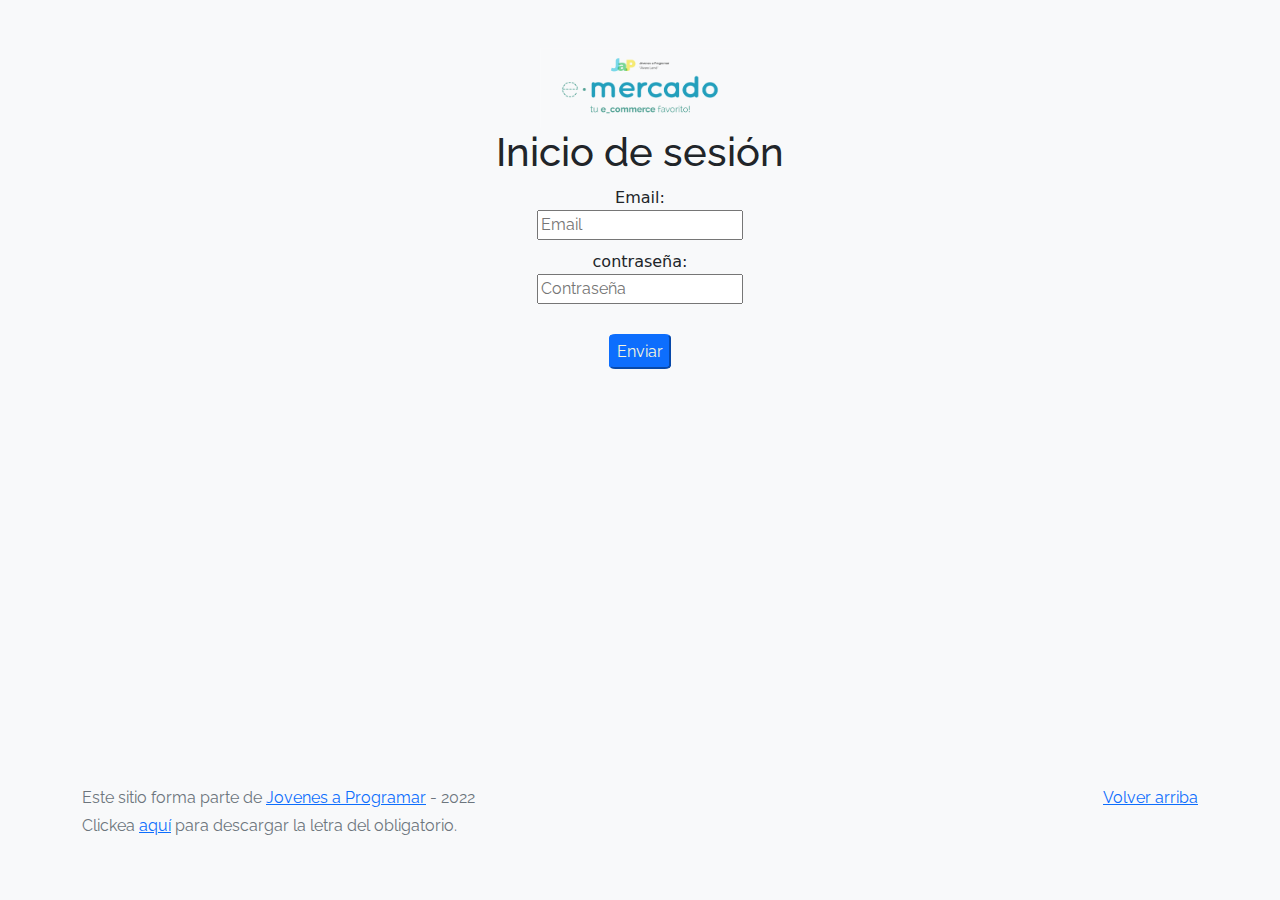
<file: index.html>
<!DOCTYPE html>
<html lang="es">

<head>
  <meta http-equiv="Content-Type" content="text/html; charset=UTF-8">
  <meta name="viewport" content="width=device-width, initial-scale=1, shrink-to-fit=no">
  <link rel="stylesheet" href="login.css">
  <title>nahueldls.github.io</title>
  
  <link href="https://fonts.googleapis.com/css?family=Raleway:300,300i,400,400i,700,700i,900,900i" rel="stylesheet">
  <link href="css/bootstrap.min.css" rel="stylesheet">
  <link href="css/styles.css" rel="stylesheet">
  <style>
    body {
      background-color: rgb(248, 249, 250);
    }
  </style>
</head>

<body>
  <main class="mt-5">
    <div class="container">
    <div id="middle">
      <img src="img\login.png" alt="logo de e-comerce" height="80px" width="200px">
      <h1>Inicio de sesión</h1>
      <form>
    
          <p class="pform">Email:</p> <input type="email" placeholder="Email" required id="email">
        
        
          <p class="pform">contraseña:</p> <input type="password" placeholder="Contraseña" required id="password">
        
      </form>
      <button id="enviar">Enviar</button>
      
      
      <div id="g_id_onload"
         data-client_id="597466003762-kcbh03la4asbqqet5qfk8ad9kfrvu8d7.apps.googleusercontent.com"
         data-callback="handleCredentialResponse">
    </div>
    <div class="g_id_signin" data-type="standard"></div>
    
  </div>
    </div>
  </main>
  <footer class="text-muted">
    <div class="container">
      <p class="float-end">
        <a href="#">Volver arriba</a>
      </p>
      <p>Este sitio forma parte de <a href="https://jovenesaprogramar.edu.uy/" target="_blank">Jovenes a Programar</a> -
        2022</p>
      <p>Clickea <a target="_blank" href="Letra.pdf">aquí</a> para descargar la letra del obligatorio.</p>
    </div>
  </footer>
  <script src="js/login.js"></script>
  <script src="https://accounts.google.com/gsi/client" async defer></script>

  <!--<script src="js/index.js"></script>-->
</body>

</html>
</file>
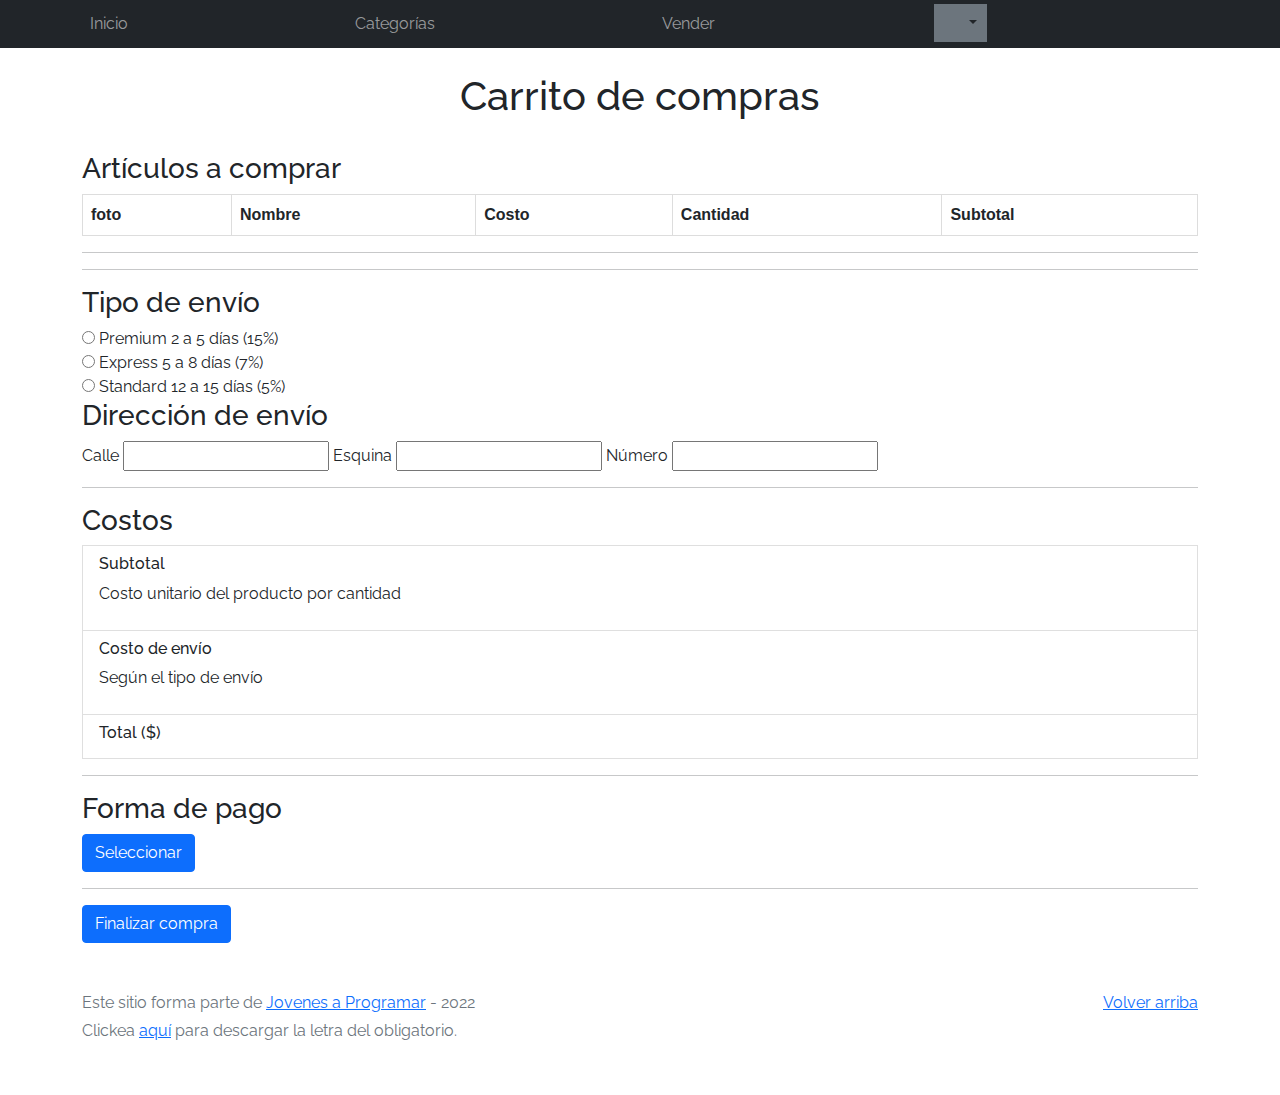
<file: cart.html>
<!DOCTYPE html>
<html lang="es">

<head>
  <meta http-equiv="Content-Type" content="text/html; charset=UTF-8">
  <meta name="viewport" content="width=device-width, initial-scale=1, shrink-to-fit=no">
  <title>eMercado - Todo lo que busques está aquí</title>
  <link href="https://fonts.googleapis.com/css?family=Raleway:300,300i,400,400i,700,700i,900,900i" rel="stylesheet">
  <link href="css/bootstrap.min.css" rel="stylesheet">
  <link href="css/font-awesome.min.css" rel="stylesheet">
  <link href="css/styles.css" rel="stylesheet">
  <link rel="stylesheet" href="https://cdn.jsdelivr.net/npm/bootstrap-icons@1.5.0/font/bootstrap-icons.css">
</head>

<body>
  <nav class="navbar navbar-expand-lg navbar-dark bg-dark p-1">
    <div class="container">
      <button class="navbar-toggler" type="button" data-bs-toggle="collapse" data-bs-target="#navbarNav"
        aria-controls="navbarNav" aria-expanded="false" aria-label="Toggle navigation">
        <span class="navbar-toggler-icon"></span>
      </button>
      <div class="collapse navbar-collapse" id="navbarNav">
        <ul class="navbar-nav w-100 justify-content-between">
          <li class="nav-item">
            <a class="nav-link" href="portada.html">Inicio</a>
          </li>
          <li class="nav-item">
            <a class="nav-link" href="categories.html">Categorías</a>
          </li>
          <li class="nav-item">
            <a class="nav-link" href="sell.html">Vender</a>
          </li>
          <li id="nav-item">
            <div class="btn-group btn-secondary">
              <button type="button" class="btn" id="local"></button>
              <button type="button" class="btn dropdown-toggle dropdown-toggle-split " data-bs-toggle="dropdown"
                aria-expanded="false">
                <span class="visually-hidden">Toggle Dropdown</span>
              </button>
              <ul class="dropdown-menu">
                <li><a class="dropdown-item" href="cart.html">Mi carrito</a></li>
                <li><a class="dropdown-item" href="my-profile.html">Mi perfil</a></li>
                <li><a class="dropdown-item" id="Log-out">Cerrar sesión</a></li>
              </ul>
            </div>
          </li>
          <li class="nav-item">
          </li>
        </ul>
      </div>
    </div>
  </nav>
  <main>
    <div class="container">
      <h1 class="text-center p-4">Carrito de compras</h1>
      <h3>Artículos a comprar</h3>
      <div id="article">
        <table id="new_product">
          <tr>
            <th>foto</th>
            <th>Nombre</th>
            <th>Costo</th>
            <th>Cantidad</th>
            <th>Subtotal</th>
          </tr>

        </table>
      </div>

      <div id="send">
      </div>

      <div id="info_container">
        <h3>Costos</h3>
        <div class="list-group-item">
          <h6>Subtotal</h6>
          <p>Costo unitario del producto por cantidad</p> <div id="subtotal_general"> </div>
        </div>

        <div class="list-group-item">
          <h6>Costo de envío</h6>
          <p>Según el tipo de envío</p>  <div id="shippingType"></div>
        </div>

        <div class="list-group-item">
          <h6>Total ($)</h6> <div id="finalvalue"></div>
        </div>
        <hr>
      </div>

      <div id="modal">
        <h3>Forma de pago</h3>

        <!-- Button trigger modal -->
<button type="button" class="btn btn-primary" data-bs-toggle="modal" data-bs-target="#exampleModal" id="modal">
  Seleccionar
</button>

<!-- Modal -->
<div class="modal fade" id="exampleModal" tabindex="-1" aria-labelledby="exampleModalLabel" aria-hidden="true">
  <div class="modal-dialog">
    <div class="modal-content">
      <div class="modal-header">
        <h5 class="modal-title" id="exampleModalLabel">Modal title</h5>
        <button type="button" class="btn-close" data-bs-dismiss="modal" aria-label="Close"></button>
      </div>
      <div class="modal-body">
        <h4>Forma de pago</h4>
        <hr>
        <input type="radio" name="medio" id="tarjeta_radio"> <label for="tarjeta"> Tarjeta de crédito </label>
        <hr>
        <label for="tar_numb">Número de tarjeta </label> <input type="text" name="" id="tar_numb" class="from_tar">
        <label for="security_code"> Código de seg <input type="text" name="" id="security_code" class="from_tar"> </label>
        <label for="vencimiento"> Vencimiento (MM/AA) <input type="text" name="" id="vencimiento" class="from_tar"> </label>
        
        <label for="transf"> Transferencia bancaria <input type="radio" name="medio" id="transf"> </label>
        <hr>
        <label for="count_number"> Número de cuenta <input type="text" name="" id="count_number" disabled> </label>

      </div>
      <div class="modal-footer">
        <button type="button" class="btn btn-secondary" data-bs-dismiss="modal">Cerrar</button>
        <button type="button" class="btn btn-primary" id="save_changes">Guardar cambios</button>
      </div>
    </div>
  </div>
</div>
<hr>
<button type="button" class="btn btn-primary" id="fin_compr">Finalizar compra</button>
      </div>
    </div>
    </div>
    </div>
    </div>
  </main>
  <footer class="text-muted">
    <div class="container">
      <p class="float-end">
        <a href="#">Volver arriba</a>
      </p>
      <p>Este sitio forma parte de <a href="https://jovenesaprogramar.edu.uy/" target="_blank">Jovenes a Programar</a> -
        2022</p>
      <p>Clickea <a target="_blank" href="Letra.pdf">aquí</a> para descargar la letra del obligatorio.</p>
    </div>
  </footer>
  <div id="spinner-wrapper">
    <div class="lds-ring">
      <div></div>
      <div></div>
      <div></div>
      <div></div>
    </div>
  </div>
  <script src="js/bootstrap.bundle.min.js"></script>
  <script src="js/init.js"></script>
  <script type="module" src="js/cart.js"></script>
</body>

</html>
</file>
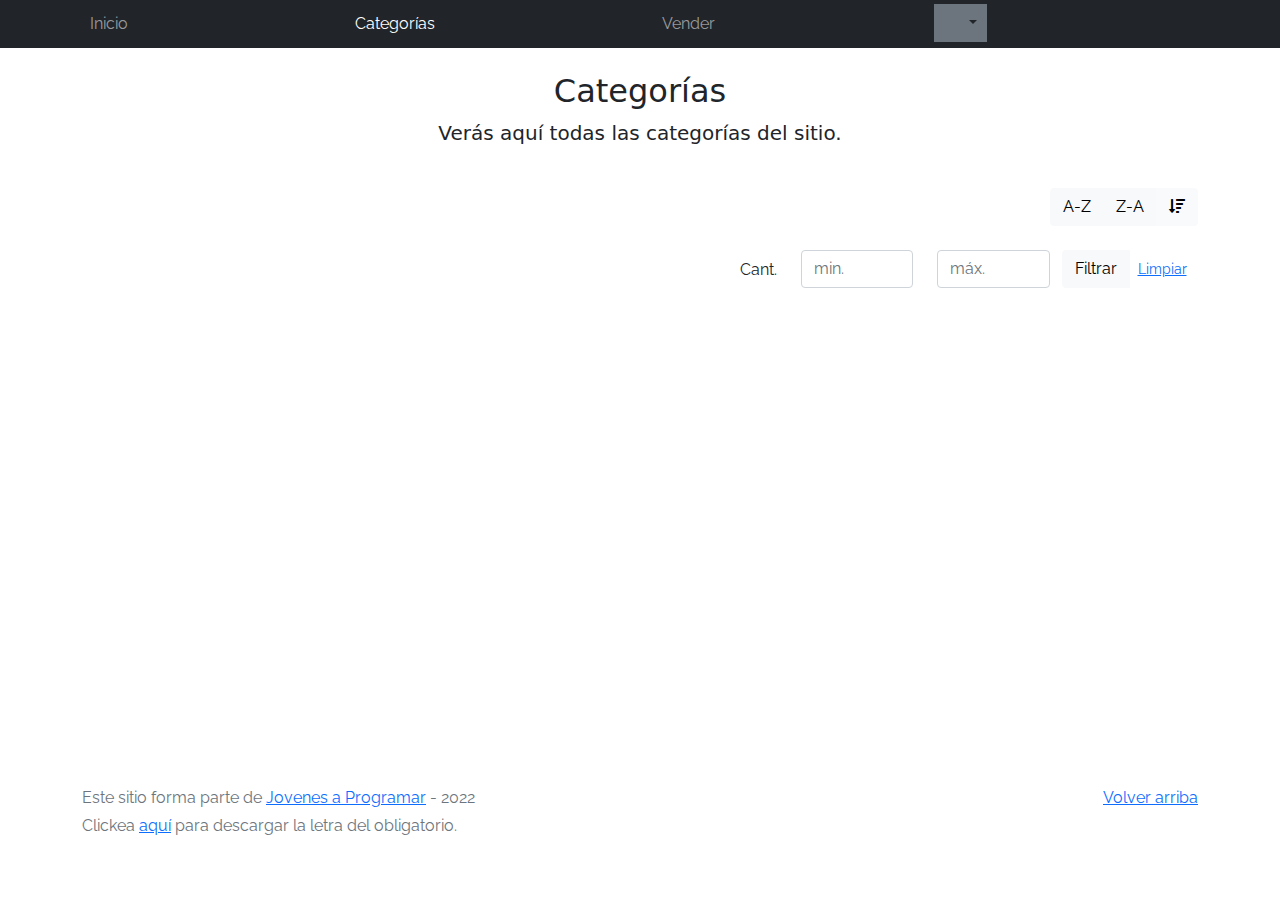
<file: categories.html>
<!DOCTYPE html>
<html lang="es">

<head>
  <meta http-equiv="Content-Type" content="text/html; charset=UTF-8">
  <meta name="viewport" content="width=device-width, initial-scale=1, shrink-to-fit=no">
  <title>eMercado - Todo lo que busques está aquí</title>

  <link href="https://fonts.googleapis.com/css?family=Raleway:300,300i,400,400i,700,700i,900,900i" rel="stylesheet">
  <link href="css/font-awesome.min.css" rel="stylesheet">
  <link href="css/bootstrap.min.css" rel="stylesheet">
  <link href="css/styles.css" rel="stylesheet">
</head>

<body>
  <nav class="navbar navbar-expand-lg navbar-dark bg-dark p-1">
    <div class="container">
      <button class="navbar-toggler" type="button" data-bs-toggle="collapse" data-bs-target="#navbarNav"
        aria-controls="navbarNav" aria-expanded="false" aria-label="Toggle navigation">
        <span class="navbar-toggler-icon"></span>
      </button>
      <div class="collapse navbar-collapse" id="navbarNav">
        <ul class="navbar-nav w-100 justify-content-between">
          <li class="nav-item">
            <a class="nav-link" href="portada.html">Inicio</a>
          </li>
          <li class="nav-item">
            <a class="nav-link active" href="categories.html">Categorías</a>
          </li>
          <li class="nav-item">
            <a class="nav-link" href="sell.html">Vender</a>
          </li>
          <li id="nav-item">
            <div class="btn-group btn-secondary">
              <button type="button" class="btn" id="local"></button>
              <button type="button" class="btn dropdown-toggle dropdown-toggle-split " data-bs-toggle="dropdown" aria-expanded="false">
                <span class="visually-hidden">Toggle Dropdown</span>
              </button>
              <ul class="dropdown-menu">
                <li><a class="dropdown-item" href="cart.html">Mi carrito</a></li>
                <li><a class="dropdown-item" href="my-profile.html">Mi perfil</a></li>
                <li><a class="dropdown-item" id="Log-out">Cerrar sesión</a></li>
              </ul>
            </div>
            </li>
          <li class="nav-item">
          </li>
        </ul>
      </div>
    </div>
  </nav>
  <main class="pb-5">
    <div class="text-center p-4">
      <h2>Categorías</h2>
      <p class="lead">Verás aquí todas las categorías del sitio.</p>
    </div>
    <div class="container">
      <div class="row">
        <div class="col text-end">
          <div class="btn-group btn-group-toggle mb-4" data-bs-toggle="buttons">
            <input type="radio" class="btn-check" name="options" id="sortAsc">
            <label class="btn btn-light" for="sortAsc">A-Z</label>
            <input type="radio" class="btn-check" name="options" id="sortDesc">
            <label class="btn btn-light" for="sortDesc">Z-A</label>
            <input type="radio" class="btn-check" name="options" id="sortByCount" checked>
            <label class="btn btn-light" for="sortByCount"><i class="fas fa-sort-amount-down mr-1"></i></label>
          </div>
        </div>
      </div>
      <div class="row">
        <div class="col-lg-6 offset-lg-6 col-md-12 mb-1 container">
          <div class="row container p-0 m-0">
            <div class="col">
              <p class="font-weight-normal text-end my-2">Cant.</p>
            </div>
            <div class="col">
              <input class="form-control" type="number" placeholder="min." id="rangeFilterCountMin">
            </div>
            <div class="col">
              <input class="form-control" type="number" placeholder="máx." id="rangeFilterCountMax">
            </div>
            <div class="col-3 p-0">
              <div class="btn-group" role="group">
                <button class="btn btn-light btn-block" id="rangeFilterCount">Filtrar</button>
                <button class="btn btn-link btn-sm" id="clearRangeFilter">Limpiar</button>
              </div>
            </div>
          </div>
        </div>
      </div>
      <div class="row">
        <div class="list-group" id="cat-list-container">
        </div>
      </div>
    </div>
  </main>
  <footer class="text-muted">
    <div class="container">
      <p class="float-end">
        <a href="#">Volver arriba</a>
      </p>
      <p>Este sitio forma parte de <a href="https://jovenesaprogramar.edu.uy/" target="_blank">Jovenes a Programar</a> -
        2022</p>
      <p>Clickea <a target="_blank" href="Letra.pdf">aquí</a> para descargar la letra del obligatorio.</p>
    </div>
  </footer>
  <div id="spinner-wrapper">
    <div class="lds-ring">
      <div></div>
      <div></div>
      <div></div>
      <div></div>
    </div>
  </div>
  <script src="js/bootstrap.bundle.min.js"></script>
  <script src="js/init.js"></script>
  <script src="js/categories.js"></script>
</body>

</html>
</file>
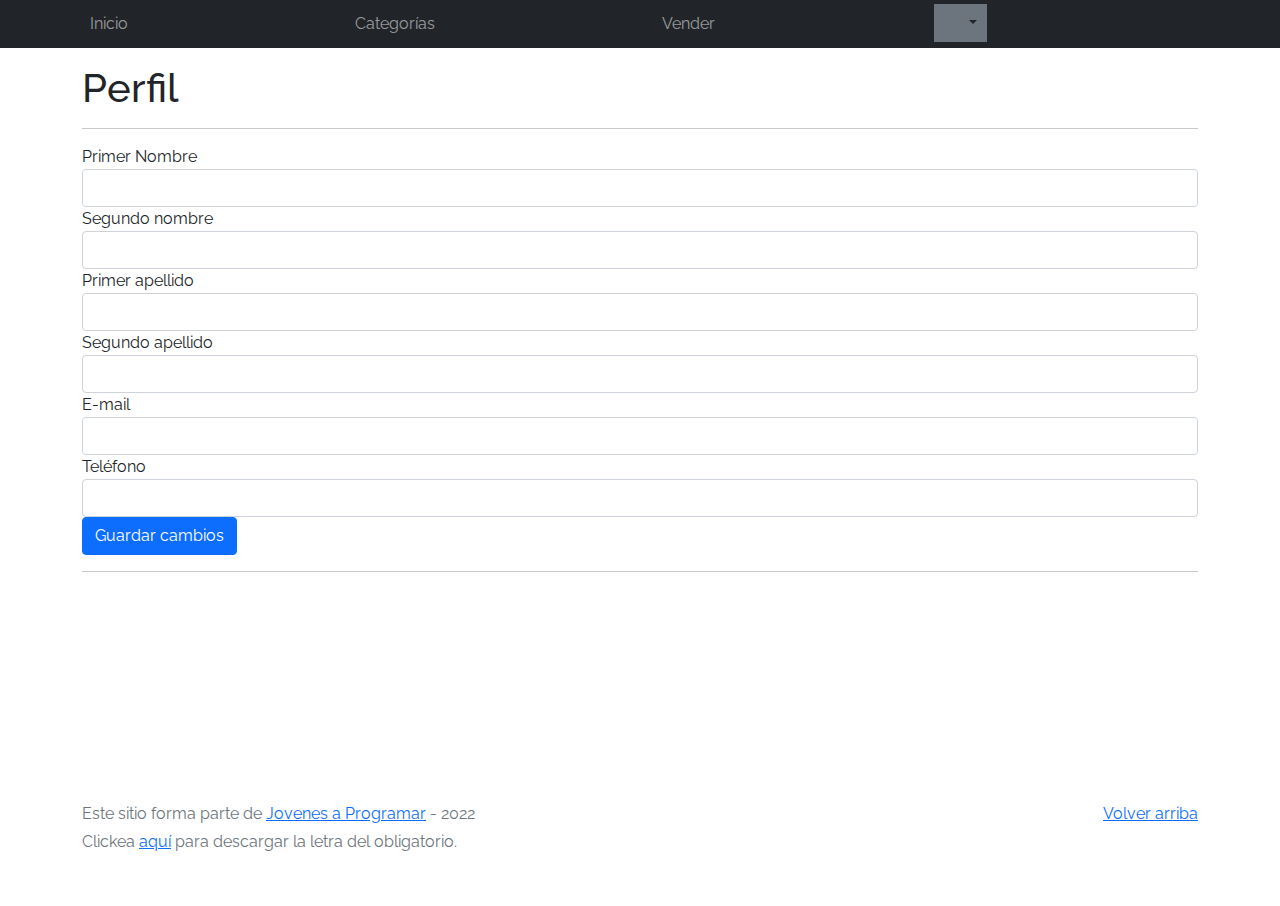
<file: my-profile.html>
<!DOCTYPE html>
<html lang="es">

<head>
  <meta http-equiv="Content-Type" content="text/html; charset=UTF-8">
  <meta name="viewport" content="width=device-width, initial-scale=1, shrink-to-fit=no">
  <title>eMercado - Todo lo que busques está aquí</title>
  <link href="https://fonts.googleapis.com/css?family=Raleway:300,300i,400,400i,700,700i,900,900i" rel="stylesheet">
  <link href="css/bootstrap.min.css" rel="stylesheet">
  <link href="css/styles.css" rel="stylesheet">
  <style>
    .bd-placeholder-img {
      font-size: 1.125rem;
      text-anchor: middle;
      -webkit-user-select: none;
      -moz-user-select: none;
      -ms-user-select: none;
      user-select: none;
    }

    @media (min-width: 768px) {
      .bd-placeholder-img-lg {
        font-size: 3.5rem;
      }
    }
  </style>
</head>

<body>
  <nav class="navbar navbar-expand-lg navbar-dark bg-dark p-1">
    <div class="container">
      <button class="navbar-toggler" type="button" data-bs-toggle="collapse" data-bs-target="#navbarNav"
        aria-controls="navbarNav" aria-expanded="false" aria-label="Toggle navigation">
        <span class="navbar-toggler-icon"></span>
      </button>
      <div class="collapse navbar-collapse" id="navbarNav">
        <ul class="navbar-nav w-100 justify-content-between">
          <li class="nav-item">
            <a class="nav-link" href="portada.html">Inicio</a>
          </li>
          <li class="nav-item">
            <a class="nav-link" href="categories.html">Categorías</a>
          </li>
          <li class="nav-item">
            <a class="nav-link" href="sell.html">Vender</a>
          </li>
          <li id="nav-item">
            <div class="btn-group btn-secondary">
              <button type="button" class="btn" id="local"></button>
              <button type="button" class="btn dropdown-toggle dropdown-toggle-split " data-bs-toggle="dropdown" aria-expanded="false">
                <span class="visually-hidden">Toggle Dropdown</span>
              </button>
              <ul class="dropdown-menu">
                <li><a class="dropdown-item" href="cart.html">Mi carrito</a></li>
                <li><a class="dropdown-item" href="my-profile.html">Mi perfil</a></li>
                <li><a class="dropdown-item" id="Log-out">Cerrar sesión</a></li>
              </ul>
            </div>
            </li>
          <li class="nav-item">
          </li>
        </ul>
      </div>
    </div>
  </nav>
  <main>
    <div class="container">
      <h1 class="mt-3">Perfil</h1>
      <hr>
      <form class="needs-validation" novalidate>
        <div>
          <label for="first_name">Primer Nombre</label> 
          <input type="text" class="form-control keep-data" id="first_name" required>
          <div class="valid-feedback">
            Guardado correctamente
          </div>
          <div class="invalid-feedback">
            Ingrese su primer nombre 
          </div>
        </div>

        <div>
          <label for="second_name">Segundo nombre</label> 
          <input type="text" id="second_name" required class="form-control keep-data">
          <div class="valid-feedback">
            Guardado correctamente
          </div>
          <div class="invalid-feedback">
            Ingrese su segundo nombre 
          </div>
        </div>

        <div>
          <label for="last_name">Primer apellido</label> 
          <input type="text" id="last_name" required class="form-control keep-data">
          <div class="valid-feedback">
            Guardado correctamente
          </div>
          <div class="invalid-feedback">
            Ingrese su primer apellido
          </div>
        </div>

        <div>
          <label for="last_secondname">Segundo apellido</label> 
          <input type="text" id="last_secondname" required class="form-control keep-data">
          <div class="valid-feedback">
            Guardado correctamente
          </div>
          <div class="invalid-feedback">
            Ingrese su segundo apellido 
          </div>
        </div>  

        <div>
          <label for="email_for_profile">E-mail</label> 
          <input type="text" id="email_for_profile" required class="form-control">
          <div class="valid-feedback">
            Guardado correctamente
          </div>
          <div class="invalid-feedback">
            Ingrese email
          </div>
        </div>
        
        <div>
          <label for="phone_number">Teléfono</label> 
          <input type="text" id="phone_number" required class="form-control keep-data">
          <div class="valid-feedback">
            Guardado correctamente
          </div>
          <div class="invalid-feedback">
            Ingrese su teléfono
          </div>
        </div>  
          
          <button type="button" class="btn btn-primary" id="save_changes">Guardar cambios</button>
      </form>
      <hr>
    </div>
  </main>
  <footer class="text-muted">
    <div class="container">
      <p class="float-end">
        <a href="#">Volver arriba</a>
      </p>
      <p>Este sitio forma parte de <a href="https://jovenesaprogramar.edu.uy/" target="_blank">Jovenes a Programar</a> -
        2022</p>
      <p>Clickea <a target="_blank" href="Letra.pdf">aquí</a> para descargar la letra del obligatorio.</p>
    </div>
  </footer>
  <script src="js/bootstrap.bundle.min.js"></script>
  <script src="js/init.js"></script>
  <script src="js/my-profile.js"></script>
</body>

</html>
</file>
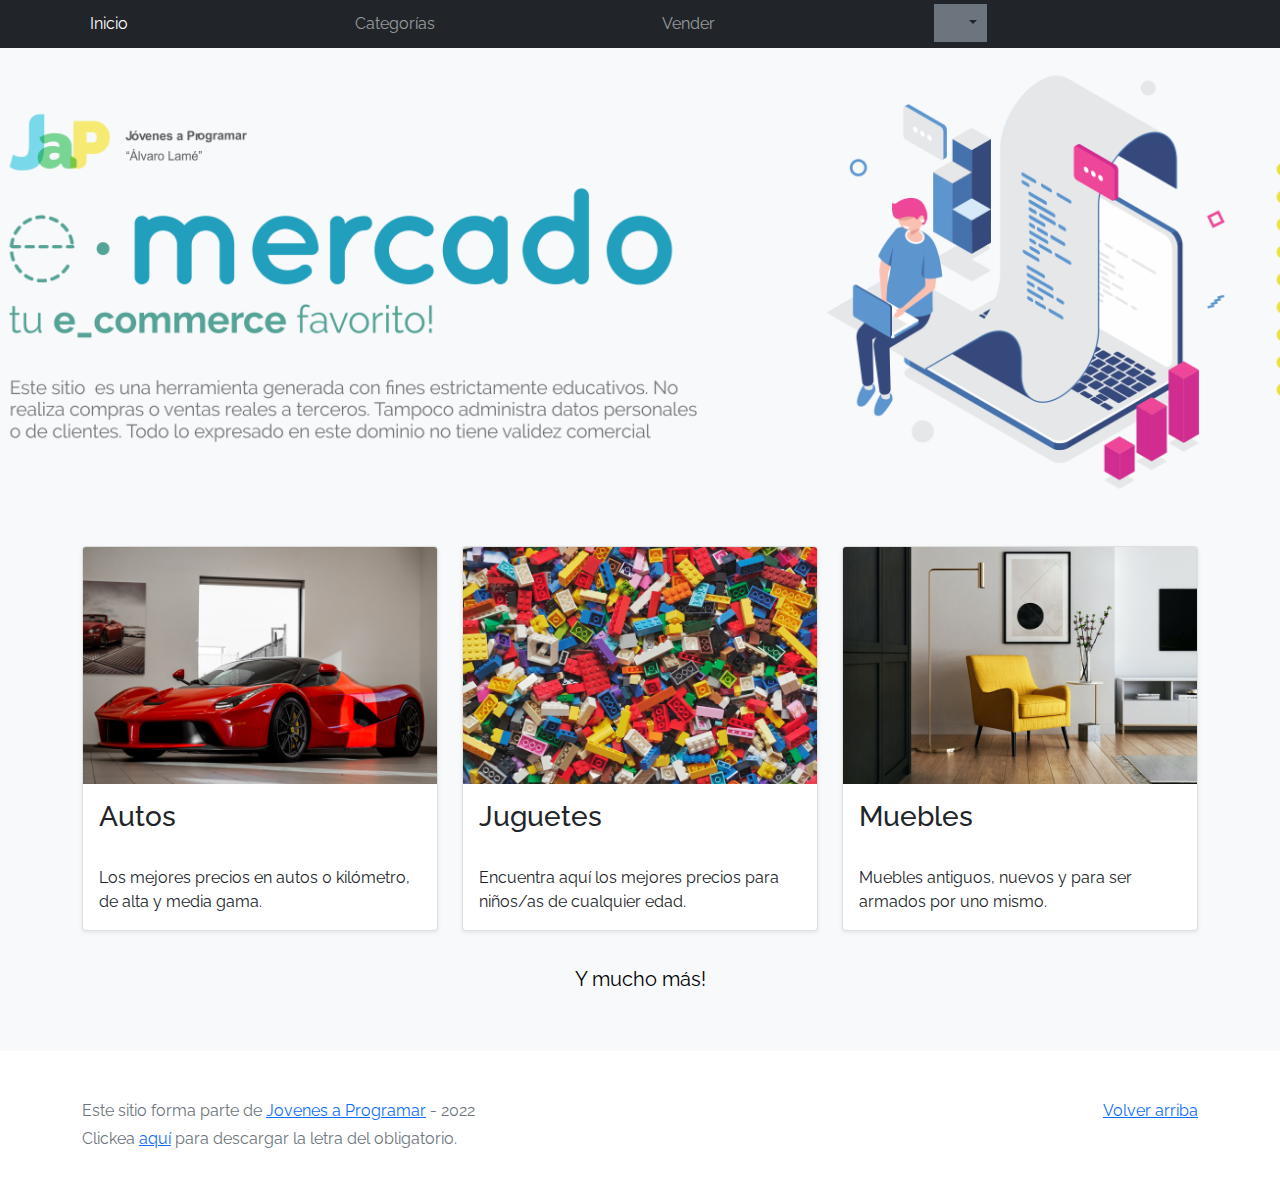
<file: portada.html>
<!DOCTYPE html>
<html lang="es">

<head>
  <meta http-equiv="Content-Type" content="text/html; charset=UTF-8">
  <meta name="viewport" content="width=device-width, initial-scale=1, shrink-to-fit=no">
  <title>eMercado - Todo lo que busques está aquí </title>

  <link href="https://fonts.googleapis.com/css?family=Raleway:300,300i,400,400i,700,700i,900,900i" rel="stylesheet">
  <link href="css/bootstrap.min.css" rel="stylesheet">
  <link href="css/styles.css" rel="stylesheet">
</head>

<body>
  <nav class="navbar navbar-expand-lg navbar-dark bg-dark p-1">
    <div class="container">
      <button class="navbar-toggler" type="button" data-bs-toggle="collapse" data-bs-target="#navbarNav"
        aria-controls="navbarNav" aria-expanded="false" aria-label="Toggle navigation">
        <span class="navbar-toggler-icon"></span>
      </button>
      <div class="collapse navbar-collapse" id="navbarNav">
        <ul class="navbar-nav w-100 justify-content-between">
          <li class="nav-item">
            <a class="nav-link active" href="portada.html">Inicio</a>
          </li>
          <li class="nav-item">
            <a class="nav-link" href="categories.html">Categorías</a>
          </li>
          <li class="nav-item">
            <a class="nav-link" href="sell.html">Vender</a>
          </li>
          <!-- <li class="nav-item">
            <a class="nav-link" id="local"></a>
          </li> -->
          <li class="nav-item">

          <!-- <div class="btn-group">
            <button class="btn btn-secondary btn-sm dropdown-toggle" type="button" data-bs-toggle="dropdown" aria-expanded="false">
              <a class="nav-link" id="local"></a>
            </button>
            <ul class="dropdown-menu">
              <li><a class="dropdown-item" href="cart.html">Mi carrito</a></li>
              <li><a class="dropdown-item" href="my-profile.html">Mi perfil</a></li>
              <li class="dropdown-item" id="Log-out">Cerrar sesión</li>
            </ul>
          </div>  btn-danger-->
          <div class="btn-group btn-secondary">
            <button type="button" class="btn" id="local"></button>
            <button type="button" class="btn dropdown-toggle dropdown-toggle-split " data-bs-toggle="dropdown" aria-expanded="false">
              <span class="visually-hidden">Toggle Dropdown</span>
            </button>
            <ul class="dropdown-menu">
              <li><a class="dropdown-item" href="cart.html">Mi carrito</a></li>
              <li><a class="dropdown-item" href="my-profile.html">Mi perfil</a></li>
              <li><a class="dropdown-item" id="Log-out">Cerrar sesión</a></li>
            </ul>
          </div>
          </li>

          <li class="nav-item">
          </li>
        </ul>
      </div>
    </div>
  </nav>
  <main>
    <div class="jumbotron text-center"></div>
    <div class="album py-5 bg-light">
      <div class="container">
        <div class="row">
          <div class="col-md-4">
            <div class="card mb-4 shadow-sm custom-card cursor-active" id="autos">
              <img class="bd-placeholder-img card-img-top" src="img/cars_index.jpg"
                alt="Imgagen representativa de la categoría 'Autos'">
              <h3 class="m-3">Autos</h3>
              <div class="card-body">
                <p class="card-text">Los mejores precios en autos 0 kilómetro, de alta y media gama.</p>
              </div>
            </div>
          </div>
          <div class="col-md-4">
            <div class="card mb-4 shadow-sm custom-card cursor-active" id="juguetes">
              <img class="bd-placeholder-img card-img-top" src="img/toys_index.jpg"
                alt="Imgagen representativa de la categoría 'Juguetes'">
              <h3 class="m-3">Juguetes</h3>
              <div class="card-body">
                <p class="card-text">Encuentra aquí los mejores precios para niños/as de cualquier edad.</p>
              </div>
            </div>
          </div>
          <div class="col-md-4">
            <div class="card mb-4 shadow-sm custom-card cursor-active" id="muebles">
              <img class="bd-placeholder-img card-img-top" src="img/furniture_index.jpg"
                alt="Imgagen representativa de la categoría 'Muebles'">
              <h3 class="m-3">Muebles</h3>
              <div class="card-body">
                <p class="card-text">Muebles antiguos, nuevos y para ser armados por uno mismo.</p>
              </div>
            </div>
          </div>
        </div>
        <div class="row">
          <a class="btn btn-light btn-lg btn-block" href="categories.html">Y mucho más!</a>
        </div>
      </div>
    </div>
  </main>
  <footer class="text-muted">
    <div class="container">
      <p class="float-end">
        <a href="#">Volver arriba</a>
      </p>
      <p>Este sitio forma parte de <a href="https://jovenesaprogramar.edu.uy/" target="_blank">Jovenes a Programar</a> -
        2022</p>
      <p>Clickea <a target="_blank" href="Letra.pdf">aquí</a> para descargar la letra del obligatorio.</p>
    </div>
  </footer>
  <script src="js/bootstrap.bundle.min.js"></script>
  <script src="js/index.js"></script>
  <script src="js/init.js"></script>
</body>

</html>
</file>
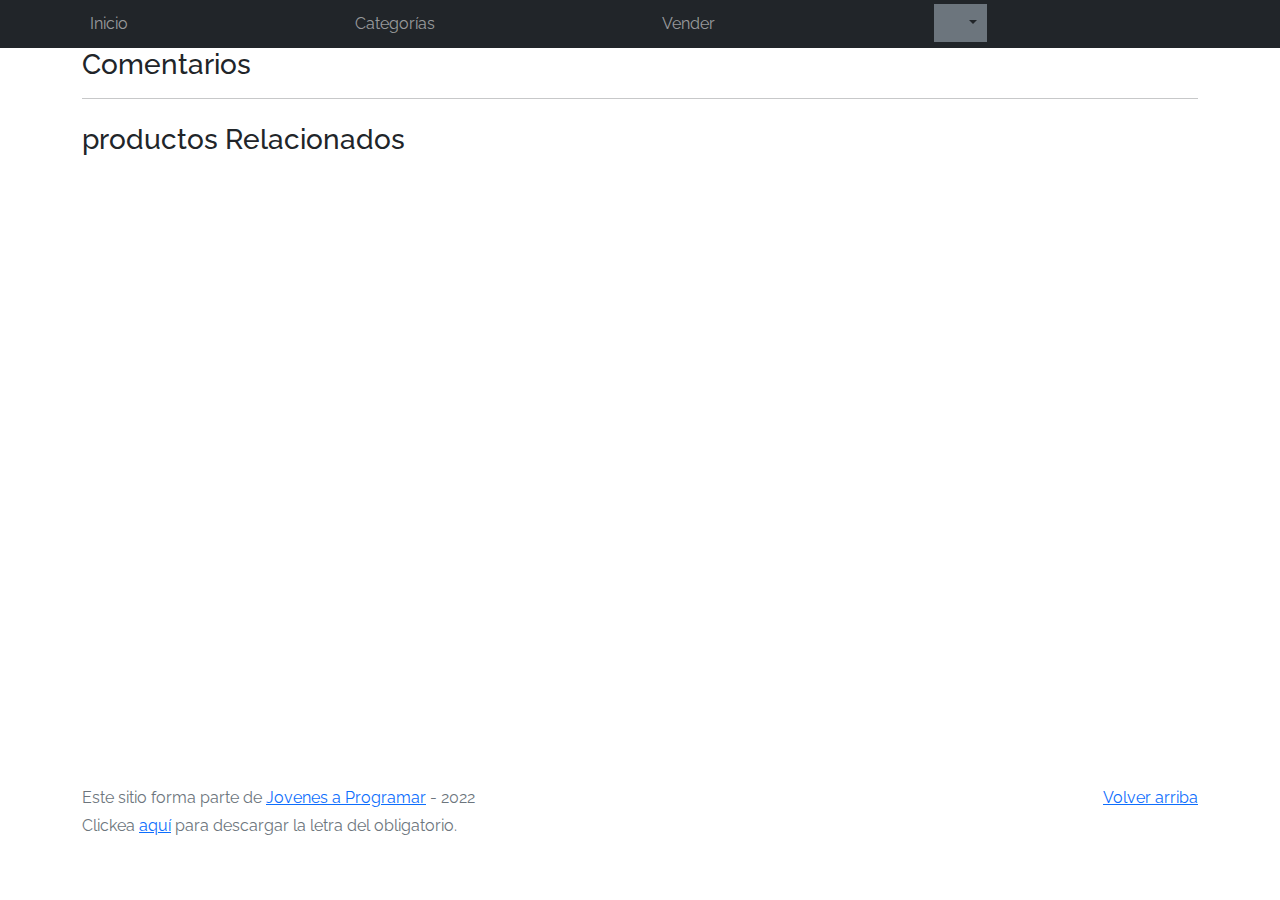
<file: product-info.html>
<!DOCTYPE html>
<html lang="es">

<head>
  <meta http-equiv="Content-Type" content="text/html; charset=UTF-8">
  <meta name="viewport" content="width=device-width, initial-scale=1, shrink-to-fit=no">
  <title>eMercado - Todo lo que busques está aquí</title>

  <link href="https://fonts.googleapis.com/css?family=Raleway:300,300i,400,400i,700,700i,900,900i" rel="stylesheet">
  <link href="css/font-awesome.min.css" rel="stylesheet">
  <link href="css/bootstrap.min.css" rel="stylesheet">
  <link href="css/styles.css" rel="stylesheet">
</head>

<body>
  <nav class="navbar navbar-expand-lg navbar-dark bg-dark p-1">
    <div class="container">
      <button class="navbar-toggler" type="button" data-bs-toggle="collapse" data-bs-target="#navbarNav"
        aria-controls="navbarNav" aria-expanded="false" aria-label="Toggle navigation">
        <span class="navbar-toggler-icon"></span>
      </button>
      <div class="collapse navbar-collapse" id="navbarNav">
        <ul class="navbar-nav w-100 justify-content-between">
          <li class="nav-item">
            <a class="nav-link" href="portada.html">Inicio</a>
          </li>
          <li class="nav-item">
            <a class="nav-link" href="categories.html">Categorías</a>
          </li>
          <li class="nav-item">
            <a class="nav-link" href="sell.html">Vender</a>
          </li>
          <li id="nav-item">
            <div class="btn-group btn-secondary">
              <button type="button" class="btn" id="local"></button>
              <button type="button" class="btn dropdown-toggle dropdown-toggle-split " data-bs-toggle="dropdown" aria-expanded="false">
                <span class="visually-hidden">Toggle Dropdown</span>
              </button>
              <ul class="dropdown-menu">
                <li><a class="dropdown-item" href="cart.html">Mi carrito</a></li>
                <li><a class="dropdown-item" href="my-profile.html">Mi perfil</a></li>
                <li><a class="dropdown-item" id="Log-out">Cerrar sesión</a></li>
              </ul>
            </div>
            </li>
          <li class="nav-item">
          </li>
        </ul>
      </div>
    </div>
  </nav>
  <main>
    <div class="container">
      <div  id="producto"></div>
      <div id="for_images"></div>
      <div id="comments" > <h3>Comentarios</h3></div>
      <div id="comentar"></div>
      <div id="related_products"> <hr class="mb-4">
        <h3>productos Relacionados</h3>
      </div>
    </div>
  </main>
  <footer class="text-muted">
    <div class="container">
      <p class="float-end">
        <a href="#">Volver arriba</a>
      </p>
      <p>Este sitio forma parte de <a href="https://jovenesaprogramar.edu.uy/" target="_blank">Jovenes a Programar</a> -
        2022</p>
      <p>Clickea <a target="_blank" href="Letra.pdf">aquí</a> para descargar la letra del obligatorio.</p>
    </div>
  </footer>
  <div id="spinner-wrapper">
    <div class="lds-ring">
      <div></div>
      <div></div>
      <div></div>
      <div></div>
    </div>
  </div>
  <script src="js/bootstrap.bundle.min.js"></script>
  <script src="js/init.js"></script>
  <script type="module" src="js/product-info.js"></script>
</body>

</html>
</file>
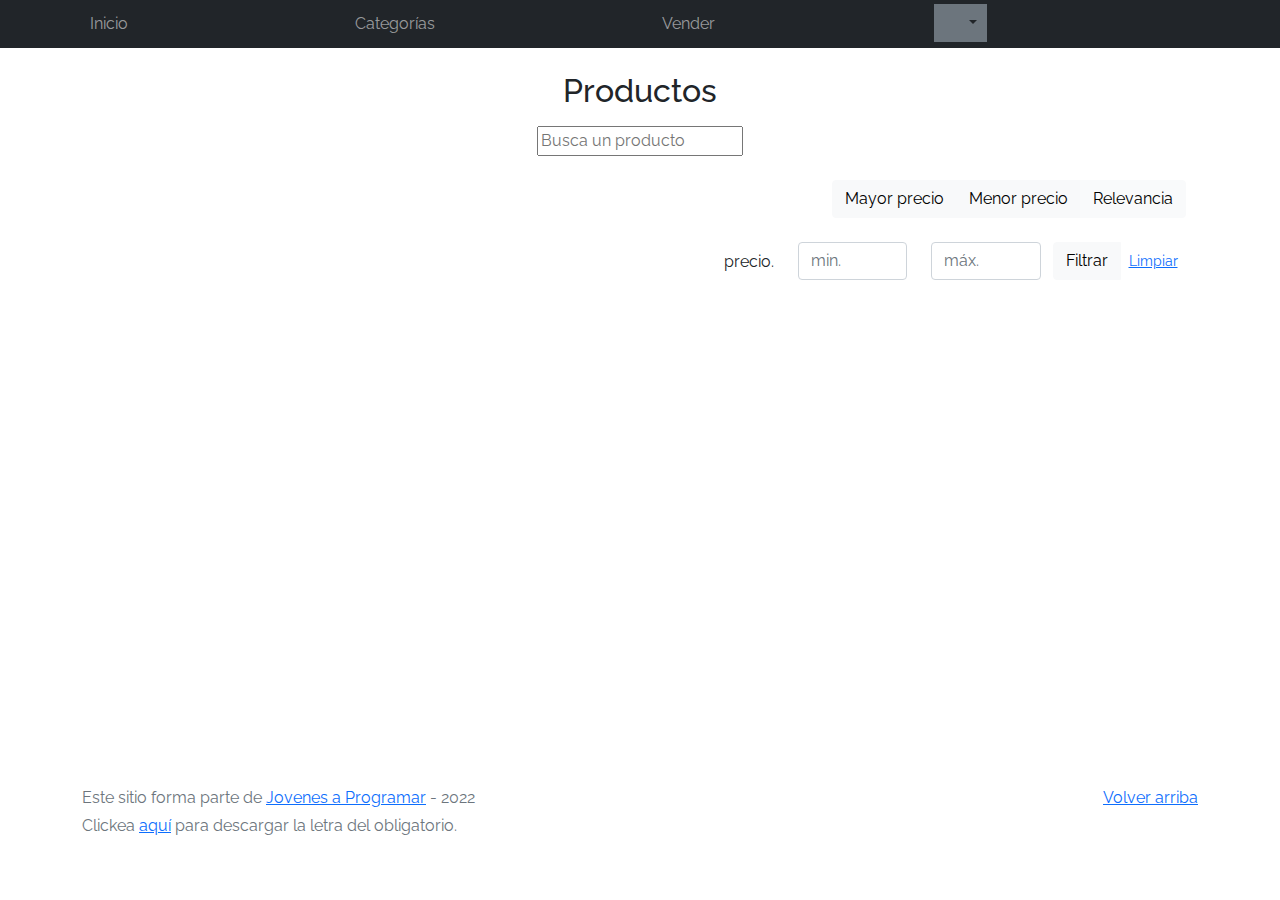
<file: products.html>
<!--VERSIÓN NUEVA DEL CÓDIGO--> 
<!DOCTYPE html>
<html lang="es">

<head>
  <meta http-equiv="Content-Type" content="text/html; charset=UTF-8">
  <meta name="viewport" content="width=device-width, initial-scale=1, shrink-to-fit=no">
  <title>eMercado - Todo lo que busques está aquí</title>

  <link href="https://fonts.googleapis.com/css?family=Raleway:300,300i,400,400i,700,700i,900,900i" rel="stylesheet">
  <link href="css/font-awesome.min.css" rel="stylesheet">
  <link href="css/bootstrap.min.css" rel="stylesheet">
  <link href="css/styles.css" rel="stylesheet">
</head>

<body>
  <nav class="navbar navbar-expand-lg navbar-dark bg-dark p-1">
    <div class="container">
      <button class="navbar-toggler" type="button" data-bs-toggle="collapse" data-bs-target="#navbarNav"
        aria-controls="navbarNav" aria-expanded="false" aria-label="Toggle navigation">
        <span class="navbar-toggler-icon"></span>
      </button>
      <div class="collapse navbar-collapse" id="navbarNav">
        <ul class="navbar-nav w-100 justify-content-between">
          
          <li class="nav-item">
            <a class="nav-link"  href="portada.html">Inicio</a>
          </li>
          <li class="nav-item">
            <a class="nav-link" href="categories.html">Categorías</a>
          </li>
          <li class="nav-item">
            <a class="nav-link" href="sell.html">Vender</a>
          </li>
          <li id="nav-item">
            <div class="btn-group btn-secondary">
              <button type="button" class="btn" id="local"></button>
              <button type="button" class="btn dropdown-toggle dropdown-toggle-split " data-bs-toggle="dropdown" aria-expanded="false">
                <span class="visually-hidden">Toggle Dropdown</span>
              </button>
              <ul class="dropdown-menu">
                <li><a class="dropdown-item" href="cart.html">Mi carrito</a></li>
                <li><a class="dropdown-item" href="my-profile.html">Mi perfil</a></li>
                <li><a class="dropdown-item" id="Log-out">Cerrar sesión</a></li>
              </ul>
            </div>
            </li>
          <li class="nav-item">
          </li>
        </ul>
      </div>
    </div>
  </nav>
  <main class="pb-5 container">
    <div class="container" id="contenedor">
      <div class="text-center p-4">
        <h2>Productos</h2>
        <p id="textogrande" class="lead"></p>
        <input type="search" name="" id="search" placeholder="Busca un producto">
      </div>
       <!-- sacado de categries.js  -->
      <div class="row">
        <div class="col text-end">
          <div class="btn-group btn-group-toggle mb-4" data-bs-toggle="buttons">
            <input type="radio" class="btn-check" name="options" id="sortAsc">
            <label class="btn btn-light" for="sortAsc">Mayor precio</label>
            <input type="radio" class="btn-check" name="options" id="sortDesc">
            <label class="btn btn-light" for="sortDesc">Menor precio</label>
            <input type="radio" class="btn-check" name="options" id="sortByCount" checked>
            <label class="btn btn-light" for="sortByCount" id="relevancia">Relevancia</label> <!--<i class="fas fa-sort-amount-down mr-1"></i> logo--> 
          </div>
        </div>
      </div>
      <div class="row">
        <div class="col-lg-6 offset-lg-6 col-md-12 mb-1 container">
          <div class="row container p-0 m-0">
            <div class="col">
              <p class="font-weight-normal text-end my-2">precio.</p>
            </div>
            <div class="col">
              <input class="form-control" type="number" placeholder="min." id="rangeFilterCountMin">
            </div>
            <div class="col">
              <input class="form-control" type="number" placeholder="máx." id="rangeFilterCountMax">
            </div>
            <div class="col-3 p-0">
              <div class="btn-group" role="group">
                <button class="btn btn-light btn-block" id="rangeFilterCount">Filtrar</button>
                <button class="btn btn-link btn-sm" id="clearRangeFilter">Limpiar</button>
              </div>
            </div>
          </div>
        </div>
      </div>
      <!-- sacado de  categories.js -->
      <div id="funciona">
      </div>
    </div>
  </main>
  <footer class="text-muted">
    <div class="container">
      <p class="float-end">
        <a href="#">Volver arriba</a>
      </p>
      <p>Este sitio forma parte de <a href="https://jovenesaprogramar.edu.uy/" target="_blank">Jovenes a Programar</a> -
        2022</p>
      <p>Clickea <a target="_blank" href="Letra.pdf">aquí</a> para descargar la letra del obligatorio.</p>
    </div>
  </footer>
  <div id="spinner-wrapper">
    <div class="lds-ring">
      <div></div>
      <div></div>
      <div></div>
      <div></div>
    </div>
  </div>
  <script src="js/bootstrap.bundle.min.js"></script>
  <script src="js/init.js"></script>
  <script type="module" src="js/products.js"></script>
</body>

</html>
</file>
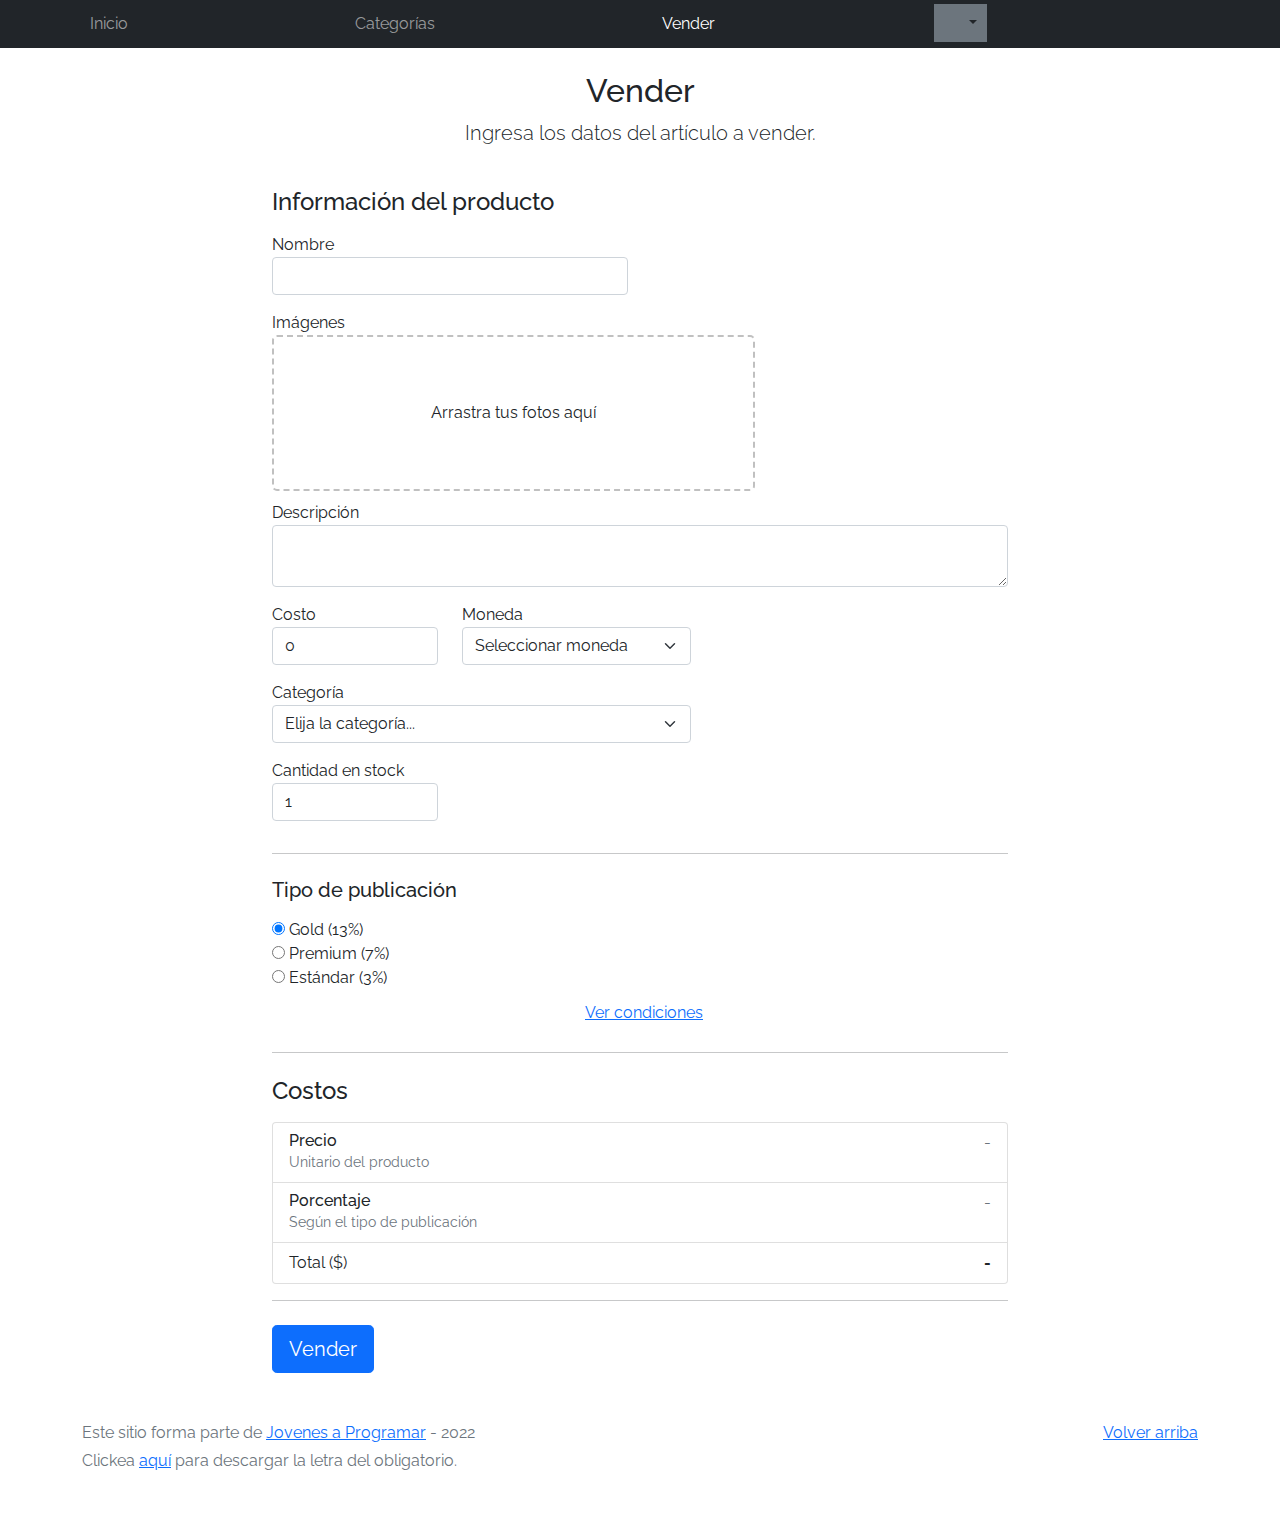
<file: sell.html>
<!DOCTYPE html>
<html lang="es">

<head>
  <meta http-equiv="Content-Type" content="text/html; charset=UTF-8">
  <meta name="viewport" content="width=device-width, initial-scale=1, shrink-to-fit=no">
  <title>eMercado - Todo lo que busques está aquí</title>
  <link href="https://fonts.googleapis.com/css?family=Raleway:300,300i,400,400i,700,700i,900,900i" rel="stylesheet">
  <link href="css/bootstrap.min.css" rel="stylesheet">
  <link href="css/dropzone.css" rel="stylesheet">
  <link href="css/styles.css" rel="stylesheet">
</head>

<body>
  <nav class="navbar navbar-expand-lg navbar-dark bg-dark p-1">
    <div class="container">
      <button class="navbar-toggler" type="button" data-bs-toggle="collapse" data-bs-target="#navbarNav"
        aria-controls="navbarNav" aria-expanded="false" aria-label="Toggle navigation">
        <span class="navbar-toggler-icon"></span>
      </button>
      <div class="collapse navbar-collapse" id="navbarNav">
        <ul class="navbar-nav w-100 justify-content-between">
          <li class="nav-item">
            <a class="nav-link" href="portada.html">Inicio</a>
          </li>
          <li class="nav-item">
            <a class="nav-link" href="categories.html">Categorías</a>
          </li>
          <li class="nav-item">
            <a class="nav-link active" href="sell.html">Vender</a>
          </li>
          <li id="nav-item">
            <div class="btn-group btn-secondary">
              <button type="button" class="btn" id="local"></button>
              <button type="button" class="btn dropdown-toggle dropdown-toggle-split " data-bs-toggle="dropdown" aria-expanded="false">
                <span class="visually-hidden">Toggle Dropdown</span>
              </button>
              <ul class="dropdown-menu">
                <li><a class="dropdown-item" href="cart.html">Mi carrito</a></li>
                <li><a class="dropdown-item" href="my-profile.html">Mi perfil</a></li>
                <li><a class="dropdown-item" id="Log-out">Cerrar sesión</a></li>
              </ul>
            </div>
            </li>
          <li class="nav-item">
          </li>
        </ul>
      </div>
    </div>
  </nav>
  <div class="container">
    <div class="text-center p-4">
      <h2>Vender</h2>
      <p class="lead">Ingresa los datos del artículo a vender.</p>
    </div>
    <div class="row justify-content-md-center">
      <div class="col-md-8 order-md-1">
        <h4 class="mb-3">Información del producto</h4>
        <form class="needs-validation" id="sell-info">
          <div class="row">
            <div class="col-md-6 mb-3">
              <label for="productName">Nombre</label>
              <input type="text" class="form-control" id="productName" value="" name="productName">
              <div class="invalid-feedback">
                Ingresa un nombre
              </div>
            </div>
          </div>
          <div class="row">
            <div class="col-md-8 order-md-1">
              <label>Imágenes</label>
              <div class="needsclick dz-clickable" id="file-upload">
                <div class="dz-message needsclick">
                  Arrastra tus fotos aquí<br>
                </div>
              </div>
            </div>
          </div>
          <div class="row">
            <div class="col-md-12 mb-3">
              <label for="productDescription">Descripción</label>
              <textarea name="productDescription" class="form-control" id="productDescription"></textarea>
            </div>
          </div>
          <div class="row">
            <div class="col-md-3 mb-3">
              <label for="productCostInput">Costo</label>
              <input type="number" name="productCostInput" class="form-control" id="productCostInput" placeholder="" required="" value="0"
                min="0">
              <div class="invalid-feedback">
                El costo debe ser mayor que 0.
              </div>
            </div>
            <div class="col-md-4 mb-3">
              <label for="productCurrency">Moneda</label>
              <select name="productCurrency" class="form-select custom-select d-block w-100" id="productCurrency" required>
                <option value="" hidden selected>Seleccionar moneda</option>
                <option>Pesos Uruguayos (UYU)</option>
                <option>Dólares (USD)</option>
              </select>
              <div class="invalid-feedback">
                Ingresa una categoría válida.
              </div>
            </div>
          </div>
          <div class="row">
            <div class="col-md-7 mb-3">
              <label for="productCategory">Categoría</label>
              <select name="productCategory" class="custom-select form-select d-block w-100" id="productCategory">
                <option value="">Elija la categoría...</option>
                <option>Autos</option>
                <option>Juguetes</option>
                <option>Muebles</option>
                <option>Herramientas</option>
                <option>Computadoras</option>
                <option>Vestimenta</option>
              </select>
              <div class="invalid-feedback">
                Por favor ingresa una categoría válida.
              </div>
            </div>
          </div>
          <div class="row">
            <div class="col-md-3 mb-3">
              <label for="productCountInput">Cantidad en stock</label>
              <input type="number" name="productCountInput" class="form-control" id="productCountInput"  required value="1"
                min="0">
              <div class="invalid-feedback">
                La cantidad es requerida.
              </div>
            </div>
          </div>
          <hr class="mb-4">
          <h5 class="mb-3">Tipo de publicación</h5>
          <div class="d-block my-3">
            <div class="custom-control custom-radio">
              <input id="goldradio" name="publicationType" type="radio" class="custom-control-input" checked=""
                required="">
              <label class="custom-control-label" for="goldradio">Gold (13%)</label>
            </div>
            <div class="custom-control custom-radio">
              <input id="premiumradio" name="publicationType" type="radio" class="custom-control-input" required="">
              <label class="custom-control-label" for="premiumradio">Premium (7%)</label>
            </div>
            <div class="custom-control custom-radio">
              <input id="standardradio" name="publicationType" type="radio" class="custom-control-input" required="">
              <label class="custom-control-label" for="standardradio">Estándar (3%)</label>
            </div>
            <div class="row">
              <button type="button" class="m-1 btn btn-link" data-bs-toggle="modal"
                data-bs-target="#contidionsModal">Ver
                condiciones</button>
            </div>
          </div>
          <hr class="mb-4">
          <h4 class="mb-3">Costos</h4>
          <ul class="list-group mb-3">
            <li class="list-group-item d-flex justify-content-between lh-condensed">
              <div>
                <h6 class="my-0">Precio</h6>
                <small class="text-muted">Unitario del producto</small>
              </div>
              <span class="text-muted" id="productCostText">-</span>
            </li>
            <li class="list-group-item d-flex justify-content-between lh-condensed">
              <div>
                <h6 class="my-0">Porcentaje</h6>
                <small class="text-muted">Según el tipo de publicación</small>
              </div>
              <span class="text-muted" id="comissionText">-</span>
            </li>
            <li class="list-group-item d-flex justify-content-between">
              <span>Total ($)</span>
              <strong id="totalCostText">-</strong>
            </li>
          </ul>
          <hr class="mb-4">
          <button class="btn btn-primary btn-lg" type="submit">Vender</button>
        </form>
      </div>
    </div>
  </div>
  <footer class="text-muted">
    <div class="container">
      <p class="float-end">
        <a href="#">Volver arriba</a>
      </p>
      <p>Este sitio forma parte de <a href="https://jovenesaprogramar.edu.uy/" target="_blank">Jovenes a Programar</a> -
        2022</p>
      <p>Clickea <a target="_blank" href="Letra.pdf">aquí</a> para descargar la letra del obligatorio.</p>
    </div>
  </footer>

  <div class="alert alert-primary-dismissible fade" id="alertResult" role="alert">
    <span id="resultSpan"></span>
  </div>

  <div class="modal fade" tabindex="-1" role="dialog" id="contidionsModal">
    <div class="modal-dialog" role="document">
      <div class="modal-content">
        <div class="modal-header">
          <h5 class="modal-title">Condiciones de publicación</h5>
        </div>
        <div class="modal-body">
          <div class="container">
            <div class="row">
              <h5 class="text-warning">Gold (13%)</h5>
              <p class="muted text-justify">Tu producto se verá de forma promocionada en portada, además de las
                condiciones de Premium y Estándar.</p>
            </div>
            <hr>
            <div class="row">
              <h5 class="text-primary">Premium (7%)</h5>
              <p class="muted text-justify">Se mostrará el producto en los primeros lugares de resultados de búsqueda,
                así cómo cuando se ingrese a la categoría que pertenezca.</p>
            </div>
            <hr>
            <div class="row">
              <h5 class="text-secondary">Estándar (3%)</h5>
              <p class="muted text-justify">El producto se listará en la categoría correspondiente, así como en los
                resultados de búsquedas que coincidan con las palabras claves en el nombre.</p>
            </div>
          </div>
        </div>
        <div class="modal-footer">
          <button type="button" class="btn btn-primary" data-bs-dismiss="modal">Cerrar</button>
        </div>
      </div>
    </div>
  </div>
  <div id="spinner-wrapper">
    <div class="lds-ring">
      <div></div>
      <div></div>
      <div></div>
      <div></div>
    </div>
  </div>
  <script src="js/bootstrap.bundle.min.js"></script>
  <script src="js/dropzone.js"></script>
  <script src="js/init.js"></script>
  <script src="js/sell.js"></script>
</body>

</html>
</file>
<file: login.css>
body {
}
#middle {
   text-align: center;
   background-color: #f8f9fa;
}
.pform {
    margin-bottom: 0;
    margin-top: 10px;
    font-family: var(--bs-font-sans-serif);
}
#enviar {
    margin-top: 30px;
    color: beige;
    background-color: #0d6efd;
    height: 35px;
    border-radius: 10%;
    border-color: #0d6efd;
}
</file>
<file: css/styles.css>
.jumbotron,
.card-body,
.container,
.site-header {
  font-family: 'Raleway', serif !important;
}

.jumbotron .display-4 {
  font-weight: bold;
}

nav a {
  text-decoration: none;
}

.bd-placeholder-img {
  font-size: 1.125rem;
  text-anchor: middle;
  -webkit-user-select: none;
  -moz-user-select: none;
  -ms-user-select: none;
  user-select: none;
}

@media (min-width: 768px) {
  .bd-placeholder-img-lg {
    font-size: 3.5rem;
  }
}

.jumbotron {
  height: 50vh;
  padding: 5em inherit;
  margin-bottom: 0;
  background-color: #53C0FB;
  background: url('../img/cover_back.png');
  background-size: cover;
  background-position: center;
  background-repeat: no-repeat;
  color: black;
  font-weight: bold;
}

@media (min-width: 768px) {
  .jumbotron {
    padding-top: 6rem;
    padding-bottom: 6rem;
  }
}

.jumbotron p:last-child {
  margin-bottom: 0;
}

.jumbotron-heading {
  font-weight: 300;
}

.jumbotron .container {
  max-width: 40rem;
  background-color: rgba(255, 255, 255, 0.5);
  border-radius: 10px;
  text-shadow: 1px 1px 2px grey;
}

.jumbotron .lead {
  font-size: 38px;
}

footer {
  padding-top: 3rem;
  padding-bottom: 3rem;
}

footer p {
  margin-bottom: .25rem;
}

.site-header a {
  color: white;
  transition: ease-in-out color .15s;
}

.site-header .dropdown-menu a {
  color: black;
}

.dropzone {
  border: 2px dashed #0087F7;
  border-radius: 5px;
  background: white;
}

.img-fit {
  max-height: 100%;
}

.alert {
  position: fixed;
  top: 80px;
  width: 50%;
  left: 50%;
  transform: translate(-50%, 0);
}

.lds-ring {
  display: inline-block;
  position: relative;
  width: 64px;
  height: 64px;
  top: 50%;
  left: 50%;
}

.cursor-active {
  cursor: pointer;
}

.left {
  float: left;
  padding: 4px;
  background-color: rgba(255, 255, 255, 0.5);
}

.lds-ring div {
  box-sizing: border-box;
  display: block;
  position: absolute;
  width: 51px;
  height: 51px;
  margin: 6px;
  border: 6px solid #fff;
  border-radius: 50%;
  animation: lds-ring 1.2s cubic-bezier(0.5, 0, 0.5, 1) infinite;
  border-color: #fff transparent transparent transparent;
}

.lds-ring div:nth-child(1) {
  animation-delay: -0.45s;
}

.lds-ring div:nth-child(2) {
  animation-delay: -0.3s;
}

.lds-ring div:nth-child(3) {
  animation-delay: -0.15s;
}

@keyframes lds-ring {
  0% {
    transform: rotate(0deg);
  }

  100% {
    transform: rotate(360deg);
  }
}

.signin {
  width: 100%;
  max-width: 330px;
  padding: 15px;
  margin: auto;
}

#spinner-wrapper {
  position: fixed;
  background-color: rgba(0, 0, 0, 0.5);
  width: 100%;
  height: 100%;
  top: 0;
  left: 0;
  z-index: 1021;
  display: none;
}

main {
  min-height: calc(100vh - 210px);
}

a.custom-card,
a.custom-card:hover {
  color: inherit;
  text-decoration: inherit;
}

.checked {
  color: orange;
}


/* CART.JS */

table {
  font-family: arial, sans-serif;
  border-collapse: collapse;
  width: 100%;
}

td, th {
  border: 1px solid #dddddd;
  text-align: left;
  padding: 8px;
}

tr:nth-child(even) {
  background-color: #dddddd;
}
</file>
<file: css/dropzone.css>
/*
 * The MIT License
 * Copyright (c) 2012 Matias Meno <m@tias.me>
 */
.dropzone, .dropzone * {
  box-sizing: border-box; }

.dropzone {
  position: relative; }
  .dropzone .dz-preview {
    position: relative;
    display: inline-block;
    width: 120px;
    margin: 0.5em; }
    .dropzone .dz-preview .dz-progress {
      display: block;
      height: 15px;
      border: 1px solid #aaa; }
      .dropzone .dz-preview .dz-progress .dz-upload {
        display: block;
        height: 100%;
        width: 0;
        background: green; }
    .dropzone .dz-preview .dz-error-message {
      color: red;
      display: none; }
    .dropzone .dz-preview.dz-error .dz-error-message, .dropzone .dz-preview.dz-error .dz-error-mark {
      display: block; }
    .dropzone .dz-preview.dz-success .dz-success-mark {
      display: block; }
    .dropzone .dz-preview .dz-error-mark, .dropzone .dz-preview .dz-success-mark {
      position: absolute;
      display: none;
      left: 30px;
      top: 30px;
      width: 54px;
      height: 58px;
      left: 50%;
      margin-left: -27px; }

@-webkit-keyframes passing-through {
  0% {
    opacity: 0;
    -webkit-transform: translateY(40px);
    -moz-transform: translateY(40px);
    -ms-transform: translateY(40px);
    -o-transform: translateY(40px);
    transform: translateY(40px); }
  30%, 70% {
    opacity: 1;
    -webkit-transform: translateY(0px);
    -moz-transform: translateY(0px);
    -ms-transform: translateY(0px);
    -o-transform: translateY(0px);
    transform: translateY(0px); }
  100% {
    opacity: 0;
    -webkit-transform: translateY(-40px);
    -moz-transform: translateY(-40px);
    -ms-transform: translateY(-40px);
    -o-transform: translateY(-40px);
    transform: translateY(-40px); } }
@-moz-keyframes passing-through {
  0% {
    opacity: 0;
    -webkit-transform: translateY(40px);
    -moz-transform: translateY(40px);
    -ms-transform: translateY(40px);
    -o-transform: translateY(40px);
    transform: translateY(40px); }
  30%, 70% {
    opacity: 1;
    -webkit-transform: translateY(0px);
    -moz-transform: translateY(0px);
    -ms-transform: translateY(0px);
    -o-transform: translateY(0px);
    transform: translateY(0px); }
  100% {
    opacity: 0;
    -webkit-transform: translateY(-40px);
    -moz-transform: translateY(-40px);
    -ms-transform: translateY(-40px);
    -o-transform: translateY(-40px);
    transform: translateY(-40px); } }
@keyframes passing-through {
  0% {
    opacity: 0;
    -webkit-transform: translateY(40px);
    -moz-transform: translateY(40px);
    -ms-transform: translateY(40px);
    -o-transform: translateY(40px);
    transform: translateY(40px); }
  30%, 70% {
    opacity: 1;
    -webkit-transform: translateY(0px);
    -moz-transform: translateY(0px);
    -ms-transform: translateY(0px);
    -o-transform: translateY(0px);
    transform: translateY(0px); }
  100% {
    opacity: 0;
    -webkit-transform: translateY(-40px);
    -moz-transform: translateY(-40px);
    -ms-transform: translateY(-40px);
    -o-transform: translateY(-40px);
    transform: translateY(-40px); } }
@-webkit-keyframes slide-in {
  0% {
    opacity: 0;
    -webkit-transform: translateY(40px);
    -moz-transform: translateY(40px);
    -ms-transform: translateY(40px);
    -o-transform: translateY(40px);
    transform: translateY(40px); }
  30% {
    opacity: 1;
    -webkit-transform: translateY(0px);
    -moz-transform: translateY(0px);
    -ms-transform: translateY(0px);
    -o-transform: translateY(0px);
    transform: translateY(0px); } }
@-moz-keyframes slide-in {
  0% {
    opacity: 0;
    -webkit-transform: translateY(40px);
    -moz-transform: translateY(40px);
    -ms-transform: translateY(40px);
    -o-transform: translateY(40px);
    transform: translateY(40px); }
  30% {
    opacity: 1;
    -webkit-transform: translateY(0px);
    -moz-transform: translateY(0px);
    -ms-transform: translateY(0px);
    -o-transform: translateY(0px);
    transform: translateY(0px); } }
@keyframes slide-in {
  0% {
    opacity: 0;
    -webkit-transform: translateY(40px);
    -moz-transform: translateY(40px);
    -ms-transform: translateY(40px);
    -o-transform: translateY(40px);
    transform: translateY(40px); }
  30% {
    opacity: 1;
    -webkit-transform: translateY(0px);
    -moz-transform: translateY(0px);
    -ms-transform: translateY(0px);
    -o-transform: translateY(0px);
    transform: translateY(0px); } }
@-webkit-keyframes pulse {
  0% {
    -webkit-transform: scale(1);
    -moz-transform: scale(1);
    -ms-transform: scale(1);
    -o-transform: scale(1);
    transform: scale(1); }
  10% {
    -webkit-transform: scale(1.1);
    -moz-transform: scale(1.1);
    -ms-transform: scale(1.1);
    -o-transform: scale(1.1);
    transform: scale(1.1); }
  20% {
    -webkit-transform: scale(1);
    -moz-transform: scale(1);
    -ms-transform: scale(1);
    -o-transform: scale(1);
    transform: scale(1); } }
@-moz-keyframes pulse {
  0% {
    -webkit-transform: scale(1);
    -moz-transform: scale(1);
    -ms-transform: scale(1);
    -o-transform: scale(1);
    transform: scale(1); }
  10% {
    -webkit-transform: scale(1.1);
    -moz-transform: scale(1.1);
    -ms-transform: scale(1.1);
    -o-transform: scale(1.1);
    transform: scale(1.1); }
  20% {
    -webkit-transform: scale(1);
    -moz-transform: scale(1);
    -ms-transform: scale(1);
    -o-transform: scale(1);
    transform: scale(1); } }
@keyframes pulse {
  0% {
    -webkit-transform: scale(1);
    -moz-transform: scale(1);
    -ms-transform: scale(1);
    -o-transform: scale(1);
    transform: scale(1); }
  10% {
    -webkit-transform: scale(1.1);
    -moz-transform: scale(1.1);
    -ms-transform: scale(1.1);
    -o-transform: scale(1.1);
    transform: scale(1.1); }
  20% {
    -webkit-transform: scale(1);
    -moz-transform: scale(1);
    -ms-transform: scale(1);
    -o-transform: scale(1);
    transform: scale(1); } }
#file-upload, #file-upload * {
  box-sizing: border-box; }

#file-upload {
  min-height: 150px;
  border: 2px dashed silver;
  border-radius: 5px;
  background: white;
margin-bottom: 10px;}
  #file-upload.dz-clickable {
    cursor: pointer; }
    #file-upload.dz-clickable * {
      cursor: default; }
    #file-upload.dz-clickable .dz-message, #file-upload.dz-clickable .dz-message * {
      cursor: pointer; }
  #file-upload.dz-started .dz-message {
    display: none; }
  #file-upload.dz-drag-hover {
    border-style: solid; }
    #file-upload.dz-drag-hover .dz-message {
      opacity: 0.5; }
  #file-upload .dz-message {
    text-align: center;
    margin: 4em 0; }
  #file-upload .dz-preview {
    position: relative;
    display: inline-block;
    vertical-align: top;
    margin: 16px;
    min-height: 100px; }
    #file-upload .dz-preview:hover {
      z-index: 1000; }
      #file-upload .dz-preview:hover .dz-details {
        opacity: 1; }
    #file-upload .dz-preview.dz-file-preview .dz-image {
      border-radius: 20px;
      background: #999;
      background: linear-gradient(to bottom, #eee, #ddd); }
    #file-upload .dz-preview.dz-file-preview .dz-details {
      opacity: 1; }
    #file-upload .dz-preview.dz-image-preview {
      background: white; }
      #file-upload .dz-preview.dz-image-preview .dz-details {
        -webkit-transition: opacity 0.2s linear;
        -moz-transition: opacity 0.2s linear;
        -ms-transition: opacity 0.2s linear;
        -o-transition: opacity 0.2s linear;
        transition: opacity 0.2s linear; }
    #file-upload .dz-preview .dz-remove {
      font-size: 14px;
      text-align: center;
      display: block;
      cursor: pointer;
      border: none; }
      #file-upload .dz-preview .dz-remove:hover {
        text-decoration: underline; }
    #file-upload .dz-preview:hover .dz-details {
      opacity: 1; }
    #file-upload .dz-preview .dz-details {
      z-index: 20;
      position: absolute;
      top: 0;
      left: 0;
      opacity: 0;
      font-size: 13px;
      min-width: 100%;
      max-width: 100%;
      padding: 2em 1em;
      text-align: center;
      color: rgba(0, 0, 0, 0.9);
      line-height: 150%; }
      #file-upload .dz-preview .dz-details .dz-size {
        margin-bottom: 1em;
        font-size: 16px; }
      #file-upload .dz-preview .dz-details .dz-filename {
        white-space: nowrap; }
        #file-upload .dz-preview .dz-details .dz-filename:hover span {
          border: 1px solid rgba(200, 200, 200, 0.8);
          background-color: rgba(255, 255, 255, 0.8); }
        #file-upload .dz-preview .dz-details .dz-filename:not(:hover) {
          overflow: hidden;
          text-overflow: ellipsis; }
          #file-upload .dz-preview .dz-details .dz-filename:not(:hover) span {
            border: 1px solid transparent; }
      #file-upload .dz-preview .dz-details .dz-filename span, #file-upload .dz-preview .dz-details .dz-size span {
        background-color: rgba(255, 255, 255, 0.4);
        padding: 0 0.4em;
        border-radius: 3px; }
    #file-upload .dz-preview:hover .dz-image img {
      -webkit-transform: scale(1.05, 1.05);
      -moz-transform: scale(1.05, 1.05);
      -ms-transform: scale(1.05, 1.05);
      -o-transform: scale(1.05, 1.05);
      transform: scale(1.05, 1.05);
      -webkit-filter: blur(8px);
      filter: blur(8px); }
    #file-upload .dz-preview .dz-image {
      border-radius: 20px;
      overflow: hidden;
      width: 120px;
      height: 120px;
      position: relative;
      display: block;
      z-index: 10; }
      #file-upload .dz-preview .dz-image img {
        display: block; }
    #file-upload .dz-preview.dz-success .dz-success-mark {
      -webkit-animation: passing-through 3s cubic-bezier(0.77, 0, 0.175, 1);
      -moz-animation: passing-through 3s cubic-bezier(0.77, 0, 0.175, 1);
      -ms-animation: passing-through 3s cubic-bezier(0.77, 0, 0.175, 1);
      -o-animation: passing-through 3s cubic-bezier(0.77, 0, 0.175, 1);
      animation: passing-through 3s cubic-bezier(0.77, 0, 0.175, 1); }
    #file-upload .dz-preview.dz-error .dz-error-mark {
      opacity: 1;
      -webkit-animation: slide-in 3s cubic-bezier(0.77, 0, 0.175, 1);
      -moz-animation: slide-in 3s cubic-bezier(0.77, 0, 0.175, 1);
      -ms-animation: slide-in 3s cubic-bezier(0.77, 0, 0.175, 1);
      -o-animation: slide-in 3s cubic-bezier(0.77, 0, 0.175, 1);
      animation: slide-in 3s cubic-bezier(0.77, 0, 0.175, 1); }
    #file-upload .dz-preview .dz-success-mark, #file-upload .dz-preview .dz-error-mark {
      pointer-events: none;
      opacity: 0;
      z-index: 500;
      position: absolute;
      display: block;
      top: 50%;
      left: 50%;
      margin-left: -27px;
      margin-top: -27px; }
      #file-upload .dz-preview .dz-success-mark svg, #file-upload .dz-preview .dz-error-mark svg {
        display: block;
        width: 54px;
        height: 54px; }
    #file-upload .dz-preview.dz-processing .dz-progress {
      opacity: 1;
      -webkit-transition: all 0.2s linear;
      -moz-transition: all 0.2s linear;
      -ms-transition: all 0.2s linear;
      -o-transition: all 0.2s linear;
      transition: all 0.2s linear; }
    #file-upload .dz-preview.dz-complete .dz-progress {
      opacity: 0;
      -webkit-transition: opacity 0.4s ease-in;
      -moz-transition: opacity 0.4s ease-in;
      -ms-transition: opacity 0.4s ease-in;
      -o-transition: opacity 0.4s ease-in;
      transition: opacity 0.4s ease-in; }
    #file-upload .dz-preview:not(.dz-processing) .dz-progress {
      -webkit-animation: pulse 6s ease infinite;
      -moz-animation: pulse 6s ease infinite;
      -ms-animation: pulse 6s ease infinite;
      -o-animation: pulse 6s ease infinite;
      animation: pulse 6s ease infinite; }
    #file-upload .dz-preview .dz-progress {
      opacity: 1;
      z-index: 1000;
      pointer-events: none;
      position: absolute;
      height: 16px;
      left: 50%;
      top: 50%;
      margin-top: -8px;
      width: 80px;
      margin-left: -40px;
      background: rgba(255, 255, 255, 0.9);
      -webkit-transform: scale(1);
      border-radius: 8px;
      overflow: hidden; }
      #file-upload .dz-preview .dz-progress .dz-upload {
        background: #333;
        background: linear-gradient(to bottom, #666, #444);
        position: absolute;
        top: 0;
        left: 0;
        bottom: 0;
        width: 0;
        -webkit-transition: width 300ms ease-in-out;
        -moz-transition: width 300ms ease-in-out;
        -ms-transition: width 300ms ease-in-out;
        -o-transition: width 300ms ease-in-out;
        transition: width 300ms ease-in-out; }
    #file-upload .dz-preview.dz-error .dz-error-message {
      display: block; }
    #file-upload .dz-preview.dz-error:hover .dz-error-message {
      opacity: 1;
      pointer-events: auto; }
    #file-upload .dz-preview .dz-error-message {
      pointer-events: none;
      z-index: 1000;
      position: absolute;
      display: block;
      display: none;
      opacity: 0;
      -webkit-transition: opacity 0.3s ease;
      -moz-transition: opacity 0.3s ease;
      -ms-transition: opacity 0.3s ease;
      -o-transition: opacity 0.3s ease;
      transition: opacity 0.3s ease;
      border-radius: 8px;
      font-size: 13px;
      top: 130px;
      left: -10px;
      width: 140px;
      background: #be2626;
      background: linear-gradient(to bottom, #be2626, #a92222);
      padding: 0.5em 1.2em;
      color: white; }
      #file-upload .dz-preview .dz-error-message:after {
        content: '';
        position: absolute;
        top: -6px;
        left: 64px;
        width: 0;
        height: 0;
        border-left: 6px solid transparent;
        border-right: 6px solid transparent;
        border-bottom: 6px solid #be2626; }

#file-upload .dz-preview.dz-error .dz-error-message, #file-upload .dz-preview.dz-error .dz-error-mark{
  display: none;
}
</file>
